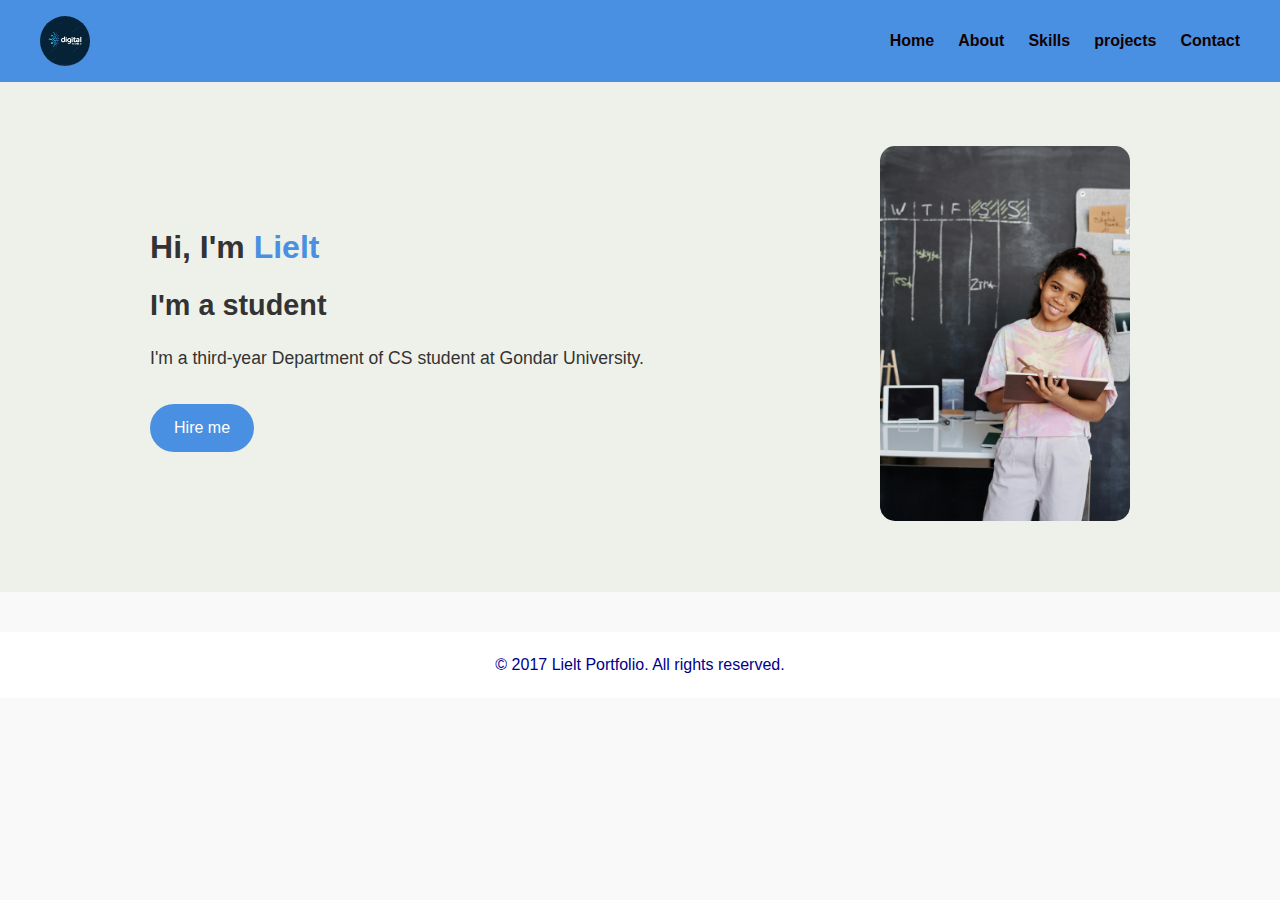
<file: index.html>
<!DOCTYPE html>
<html lang="en">
<head>
  <meta charset="UTF-8" />
  <meta name="viewport" content="width=device-width, initial-scale=1.0"/>
  <title>Home - Lielt Portfolio</title>
  <link rel="stylesheet" href="style.css" />
</head>
<body>
  <header class="navbar">
    <nav class="nav-container">
      <img src="logo.jpg" class="cu" alt="logo">
      <div class="menu-toggle" id="menu-toggle">&#9776;</div>
      <ul class="nav-menu" id="nav-menu">
        <li><a href="index.html">Home</a></li>
        <li><a href="about.html">About</a></li>
        <li><a href="skills.html">Skills</a></li>
        <li><a href="projects.html">projects</a></li>
        <li><a href="contact.html">Contact</a></li>
      </ul>
    </nav>
  </header>
  <section class="home">
    <div class="info">
      <h3>Hi, I'm <span>Lielt</span></h3>
      <h2>I'm a student</h2>
      <p>I'm a third-year <span>Department of CS</span> student at Gondar University.</p>
      <a href="contact.html">Hire me</a>
    </div>
    <div class="image">
      <img src="girl.jpg" alt="girl">
    </div>
  </section>

  <script>
    const toggle = document.getElementById("menu-toggle");
    const menu = document.getElementById("nav-menu");

    toggle.addEventListener("click", () => {
      menu.classList.toggle("active");
    });
  </script>
  <footer class="footer">
    <div class="footer-content">
      <p>&copy; 2017 Lielt Portfolio. All rights reserved.</p>
    </div>
  </footer>
</body>
</html>
</file>
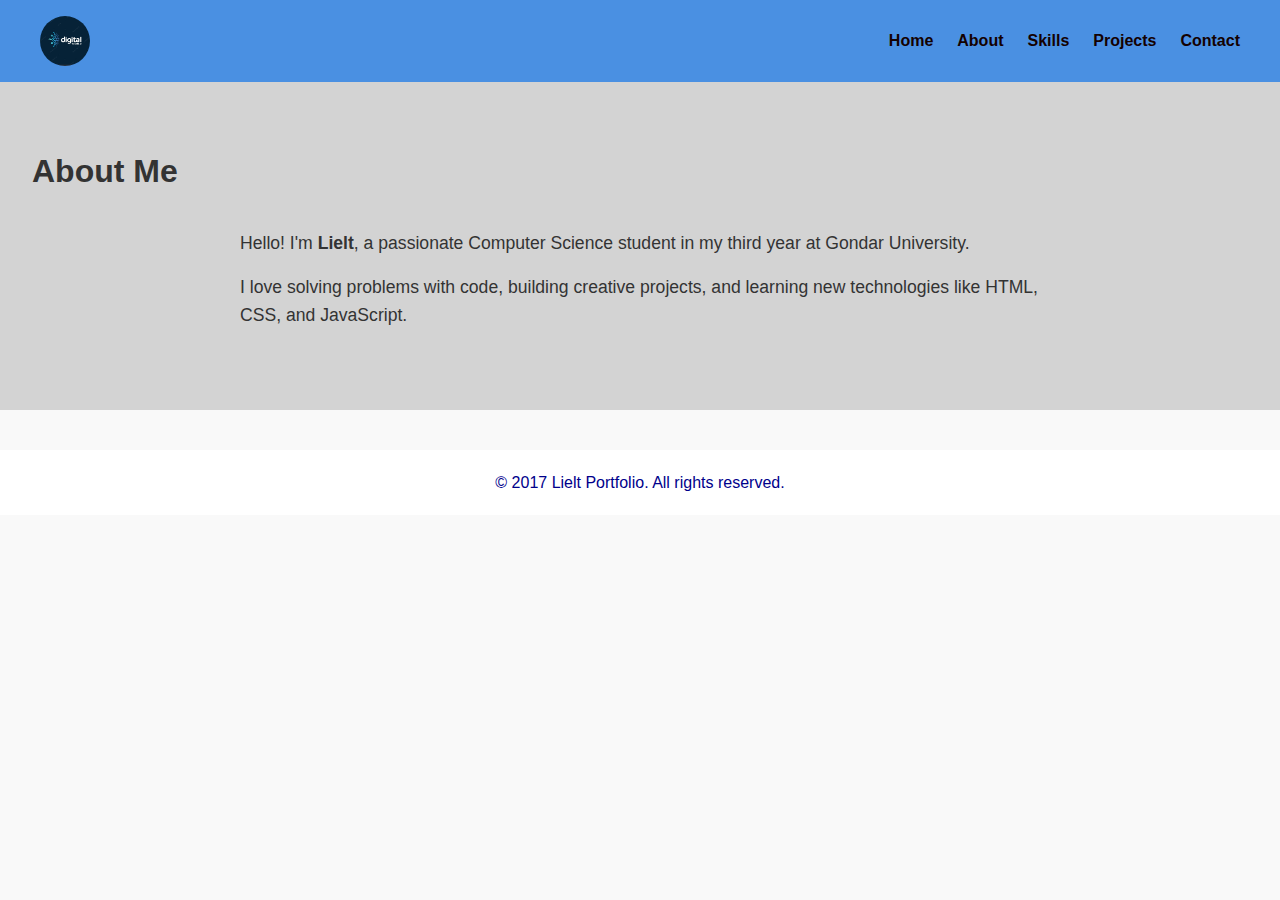
<file: about.html>
<!DOCTYPE html>
<html lang="en">
<head>
  <meta charset="UTF-8" />
  <meta name="viewport" content="width=device-width, initial-scale=1.0"/>
  <title>About - Lielt Portfolio</title>
  <link rel="stylesheet" href="style.css" />
</head>
<body>
  <header class="navbar">
    <nav class="nav-container">
      <img src="logo.jpg" class="cu" alt="logo">
      <div class="menu-toggle" id="menu-toggle">&#9776;</div>
      <ul class="nav-menu" id="nav-menu">
        <li><a href="index.html">Home</a></li>
        <li><a href="about.html">About</a></li>
        <li><a href="skills.html">Skills</a></li>
        <li><a href="projects.html">Projects</a></li>
        <li><a href="contact.html">Contact</a></li>
      </ul>
    </nav>
  </header>
  <section class="about">
    <h2>About Me</h2>
    <div class="about-content">
      <div class="about-text">
        <p>Hello! I'm <strong>Lielt</strong>, a passionate Computer Science student in my third year at Gondar University.</p>
        <p>I love solving problems with code, building creative projects, and learning new technologies like HTML, CSS, and JavaScript.</p>
      </div>
    </div>
  </section>

  <script>
    const toggle = document.getElementById("menu-toggle");
    const menu = document.getElementById("nav-menu");

    toggle.addEventListener("click", () => {
      menu.classList.toggle("active");
    });
  </script>
  <footer class="footer">
    <div class="footer-content">
      <p>&copy; 2017 Lielt Portfolio. All rights reserved.</p>
    </div>
  </footer>
</body>
</html>
</file>
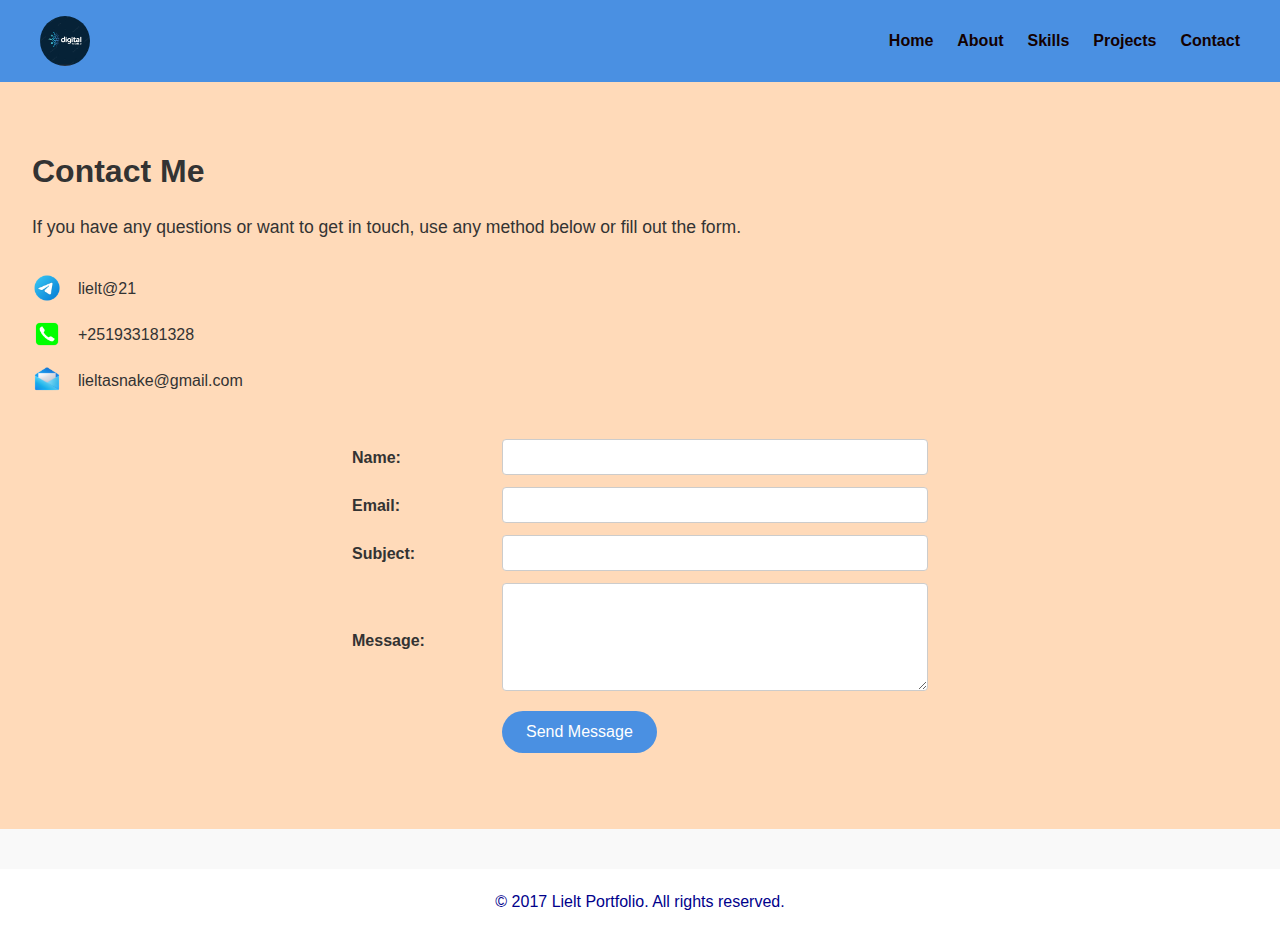
<file: contact.html>
<!DOCTYPE html>
<html lang="en">
<head>
  <meta charset="UTF-8" />
  <meta name="viewport" content="width=device-width, initial-scale=1.0"/>
  <title>Contact - Lielt Portfolio</title>
  <link rel="stylesheet" href="style.css" />
</head>
<body>
  <header class="navbar">
    <nav class="nav-container">
      <img src="logo.jpg" class="cu" alt="logo">
      <div class="menu-toggle" id="menu-toggle">&#9776;</div>
      <ul class="nav-menu" id="nav-menu">
        <li><a href="index.html">Home</a></li>
        <li><a href="about.html">About</a></li>
        <li><a href="skills.html">Skills</a></li>
        <li><a href="projects.html">Projects</a></li>
        <li><a href="contact.html">Contact</a></li>
      </ul>
    </nav>
  </header>
  <section class="contact-section">
    <h1>Contact Me</h1>
    <p>If you have any questions or want to get in touch, use any method below or fill out the form.</p>
    <div class="contact-item">
      <img src="telegram.png" alt="Telegram Icon" class="icon">
      <span>lielt@21</span>
    </div>
    <div class="contact-item">
      <img src="phone.png" alt="Phone Icon" class="icon">
      <span>+251933181328</span>
    </div>
    <div class="contact-item">
      <img src="email.png" alt="Email Icon" class="icon">
      <span>lieltasnake@gmail.com</span>
    </div>
    <form class="contact-form" action="#" method="post">
      <table>
        <tr>
          <td><label for="name">Name:</label></td>
          <td><input type="text" id="name" name="name" required></td>
        </tr>
        <tr>
          <td><label for="email">Email:</label></td>
          <td><input type="email" id="email" name="email" required></td>
        </tr>
        <tr>
          <td><label for="subject">Subject:</label></td>
          <td><input type="text" id="subject" name="subject"></td>
        </tr>
        <tr>
          <td><label for="message">Message:</label></td>
          <td><textarea id="message" name="message" rows="5" required></textarea></td>
        </tr>
        <tr>
          <td></td>
          <td><button type="submit">Send Message</button></td>
        </tr>
      </table>
    </form>
  </section>

  <script>
    const toggle = document.getElementById("menu-toggle");
    const menu = document.getElementById("nav-menu");

    toggle.addEventListener("click", () => {
      menu.classList.toggle("active");
    });
  </script>
  <footer class="footer">
    <div class="footer-content">
      <p>&copy; 2017 Lielt Portfolio. All rights reserved.</p>
    </div>
  </footer>
</body>
</html>
</file>
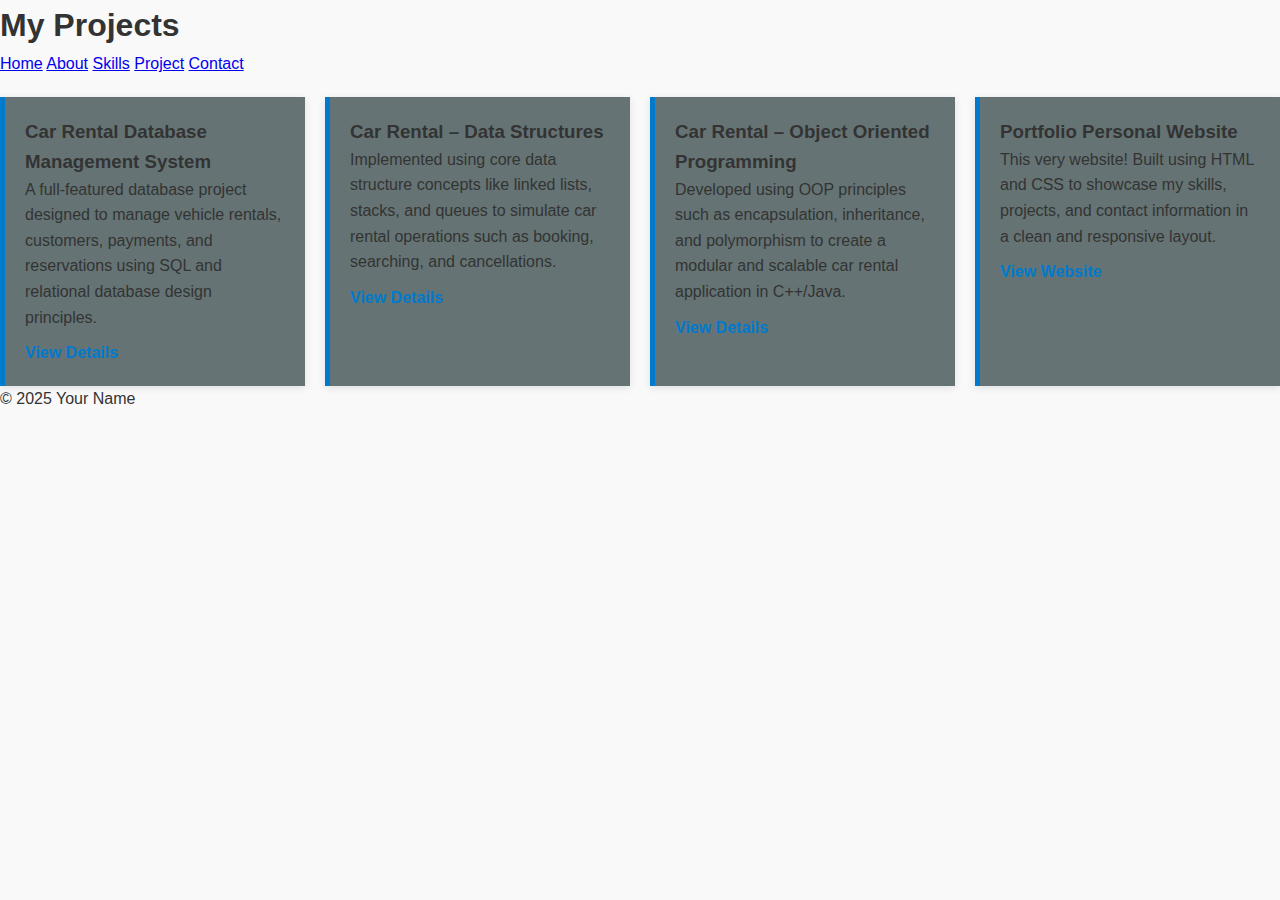
<file: project.html>
<!DOCTYPE html>
<html lang="en">
<head>
  <meta charset="UTF-8" />
  <title>Projects - My Portfolio</title>
  <link rel="stylesheet" href="style.css" />
</head>
<body>
  <header>
    <h1>My Projects</h1>
    <nav>
      <a href="index.html">Home</a>
      <a href="about.html">About</a>
      <a href="skills.html">Skills</a>
      <a href="project.html">Project</a>
      <a href="contact.html">Contact</a>
    </nav>
  </header>

  <main>
    <div class="projects">
      <div class="project-card">
        <h3>Car Rental Database Management System</h3>
        <p>A full-featured database project designed to manage vehicle rentals, customers, payments, and reservations using SQL and relational database design principles.</p>
        <a href="#">View Details</a>
      </div>

      <div class="project-card">
        <h3>Car Rental – Data Structures</h3>
        <p>Implemented using core data structure concepts like linked lists, stacks, and queues to simulate car rental operations such as booking, searching, and cancellations.</p>
        <a href="#">View Details</a>
      </div>

      <div class="project-card">
        <h3>Car Rental – Object Oriented Programming</h3>
        <p>Developed using OOP principles such as encapsulation, inheritance, and polymorphism to create a modular and scalable car rental application in C++/Java.</p>
        <a href="#">View Details</a>
      </div>

      <div class="project-card">
        <h3>Portfolio Personal Website</h3>
        <p>This very website! Built using HTML and CSS to showcase my skills, projects, and contact information in a clean and responsive layout.</p>
        <a href="index.html">View Website</a>
      </div>
    </div>
  </main>

  <footer>
    <p>&copy; 2025 Your Name</p>
  </footer>
</body>
</html>
</file>
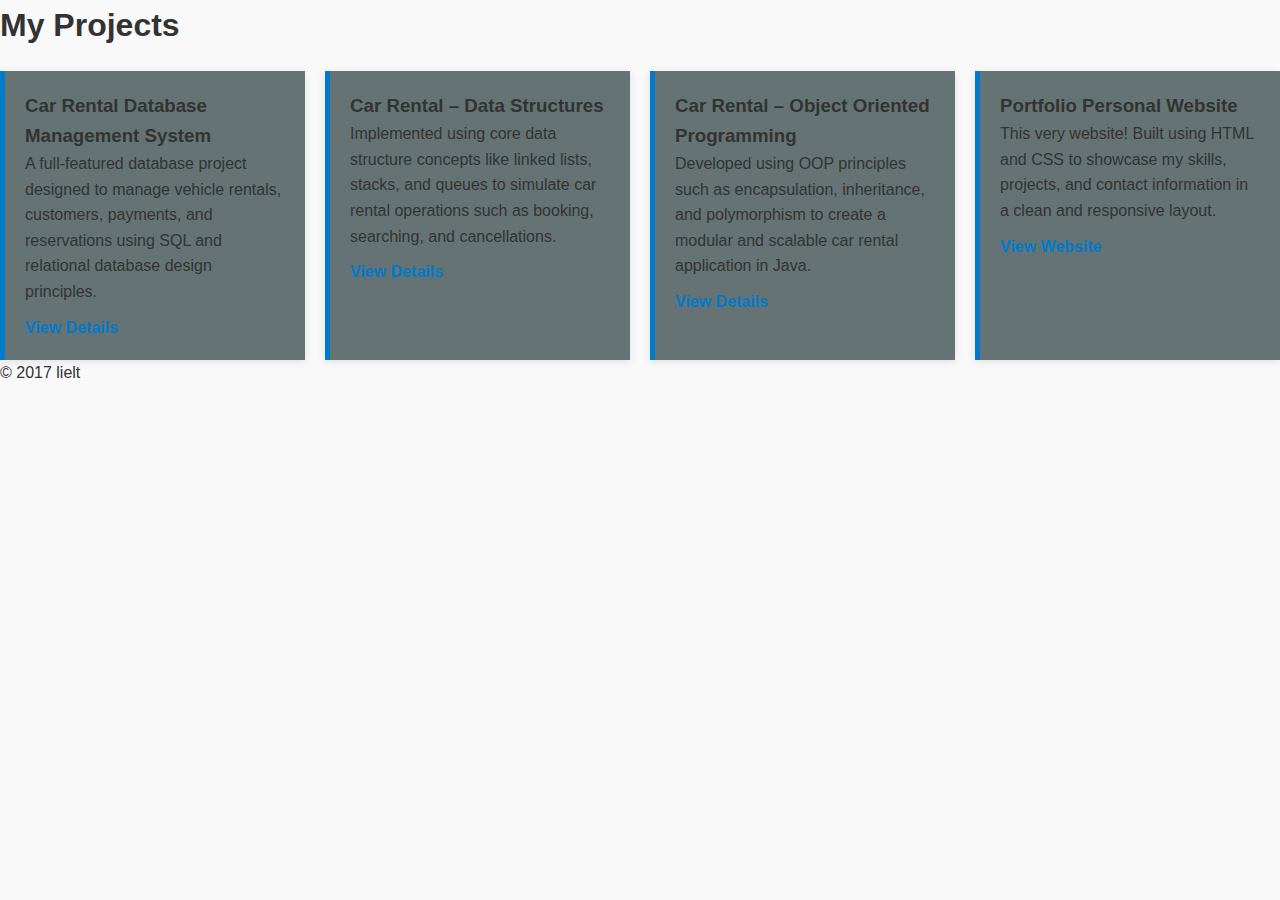
<file: projects.html>
<!DOCTYPE html>
<html lang="en">
<head>
  <meta charset="UTF-8" />
  <title>Projects - My Portfolio</title>
  <link rel="stylesheet" href="style.css" />
</head>
<body>
  <header>
    <h1>My Projects</h1>
  </header>

  <main>
    <div class="projects">
      <div class="project-card">
        <h3>Car Rental Database Management System</h3>
        <p>A full-featured database project designed to manage vehicle rentals, customers, payments, and reservations using SQL and relational database design principles.</p>
        <a href="#">View Details</a>
      </div>

      <div class="project-card">
        <h3>Car Rental – Data Structures</h3>
        <p>Implemented using core data structure concepts like linked lists, stacks, and queues to simulate car rental operations such as booking, searching, and cancellations.</p>
        <a href="#">View Details</a>
      </div>

      <div class="project-card">
        <h3>Car Rental – Object Oriented Programming</h3>
        <p>Developed using OOP principles such as encapsulation, inheritance, and polymorphism to create a modular and scalable car rental application in Java.</p>
        <a href="#">View Details</a>
      </div>

      <div class="project-card">
        <h3>Portfolio Personal Website</h3>
        <p>This very website! Built using HTML and CSS to showcase my skills, projects, and contact information in a clean and responsive layout.</p>
        <a href="index.html">View Website</a>
      </div>
    </div>
  </main>

  <footer>
    <p>&copy; 2017 lielt</p>
  </footer>
</body>
</html>
</file>
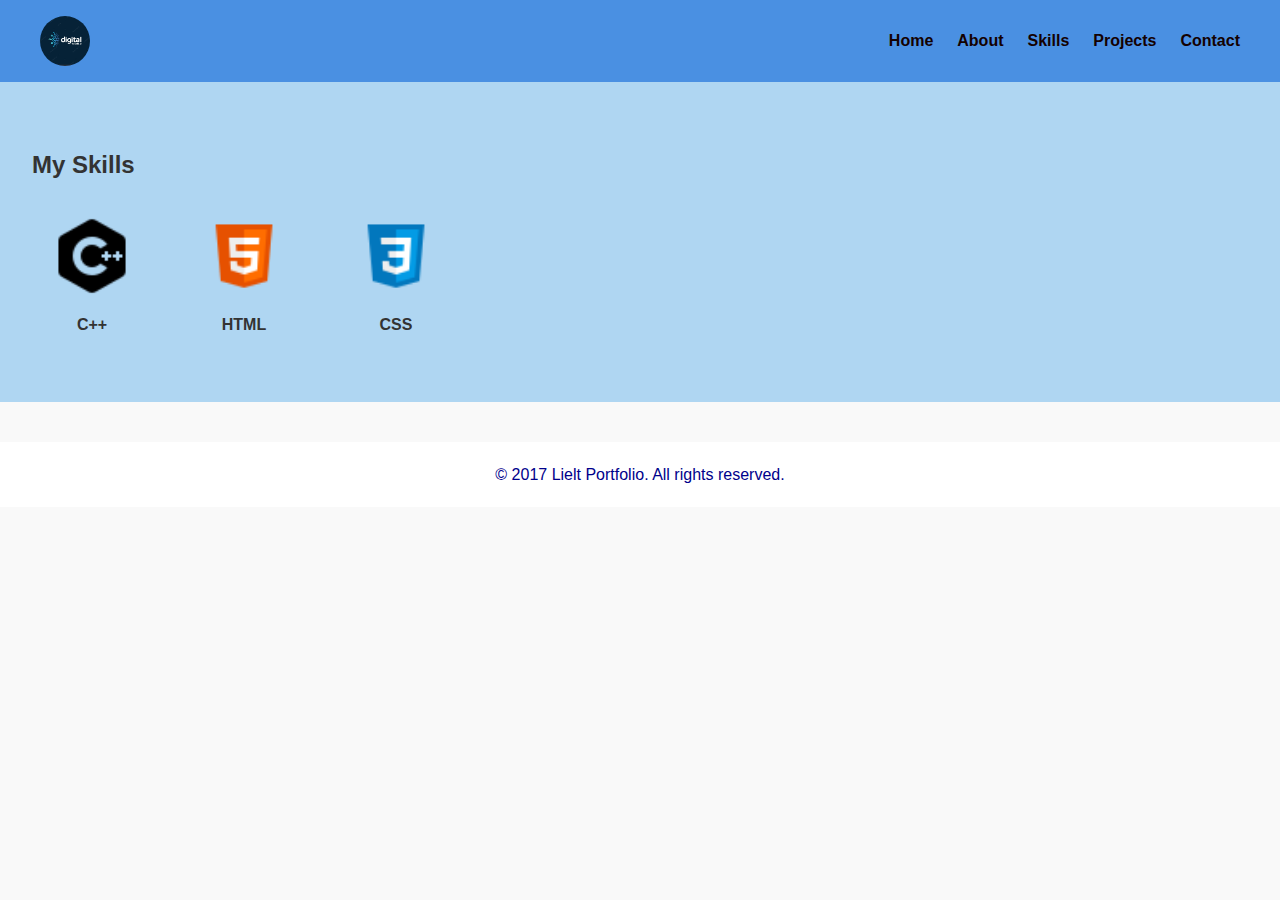
<file: skills.html>
<!DOCTYPE html>
<html lang="en">
<head>
  <meta charset="UTF-8" />
  <meta name="viewport" content="width=device-width, initial-scale=1.0"/>
  <title>Skills - Lielt Portfolio</title>
  <link rel="stylesheet" href="style.css" />
</head>
<body>
  <header class="navbar">
    <nav class="nav-container">
      <img src="logo.jpg" class="cu" alt="logo">
      <div class="menu-toggle" id="menu-toggle">&#9776;</div>
      <ul class="nav-menu" id="nav-menu">
        <li><a href="index.html">Home</a></li>
        <li><a href="about.html">About</a></li>
        <li><a href="skills.html">Skills</a></li>
        <li><a href="projects.html">Projects</a></li>
        <li><a href="contact.html">Contact</a></li>
      </ul>
    </nav>
  </header>
  <section class="skills">
    <h2>My Skills</h2>
    <div class="skill-list">
      <div class="skill-item">
        <img src="c++.png" alt="C++">
        <p>C++</p>
      </div>
      <div class="skill-item">
        <img src="html.png" alt="HTML">
        <p>HTML</p>
      </div>
      <div class="skill-item">
        <img src="css.png" alt="CSS">
        <p>CSS</p>
      </div>
    </div>
  </section>
  <script>
    const toggle = document.getElementById("menu-toggle");
    const menu = document.getElementById("nav-menu");

    toggle.addEventListener("click", () => {
      menu.classList.toggle("active");
    });
  </script>
  <footer class="footer">
    <div class="footer-content">
      <p>&copy; 2017 Lielt Portfolio. All rights reserved.</p>
    </div>
  </footer>
</body>
</html>
</file>
<file: style.css>
* {
  margin: 0;
  padding: 0;
  box-sizing: border-box;
  font-family: 'Segoe UI', Tahoma, Geneva, Verdana, sans-serif;
}


body {
  line-height: 1.6;
  background-color: #f9f9f9;
  color: #333;

.navbar {
  background-color: #4a90e2;
  padding: 1rem 2rem;
  position: sticky;
  top: 0;
  z-index: 1000;
}
.nav-menu li a {
  transition: color 0.7s ease;
  transition-duration: 0.5s;
}

.nav-menu li a:hover {
  color: #880dcf; 
   transition-duration: 0.5s;
   transition: all;
}
.nav-container {
  display: flex;
  justify-content: space-between;
  align-items: center;
  max-width: 1200px;
  margin: auto;
}

.nav-container img.cu {
  width: 50px;
  height: 50px;
  border-radius: 50%;
  object-fit: cover;
}
.nav-menu {
  display: flex;
  list-style: none;
  gap: 1.5rem; 
}

.nav-menu li a {
  color: rgb(20, 1, 1);
  text-decoration: none;
  font-weight: bold;
}

.nav-menu li a:hover {
  text-decoration: underline;
  transition-duration: 0.5s;
   transition: all;

}
.menu-toggle {
  display: none;
  font-size: 2rem;
  color: rgb(27, 40, 231);
  cursor: pointer;
}
.home {
  display: flex;
  flex-wrap: wrap;
  align-items: center;
  justify-content: space-around;
  padding: 4rem 2rem;
  background-color: #eef1e9;
}

.home .info {
  max-width: 500px;
}

.home h3 {
  font-size: 2rem;
  color: #333;
}

.home h3 span {
  color: #4a90e2;
}

.home h2 {
  font-size: 1.8rem;
  margin-top: 0.5rem;
}

.home p {
  margin: 1rem 0;
  font-size: 1.1rem;
}

.home a {
  display: inline-block;
  padding: 0.7rem 1.5rem;
  background-color: #4a90e2;
  color: white;
  border-radius: 25px;
  text-decoration: none;
  margin-top: 1rem;
  transition: background 0.3s;
}

.home a:hover {
  background-color: #357abd;
}

.home .image img {
  width: 250px;
  border-radius: 15px;
  object-fit: cover;
}
.about {
  padding: 4rem 2rem;
  background-color: lightgrey;
  text-align: left;
}
.about h2 {
  margin-bottom: 2rem;
  font-size: 2rem;
}

.about-content {
  max-width: 800px;
  margin: auto;
}

.about-text p {
  font-size: 1.1rem;
  margin-bottom: 1rem;
}

.skills {
  padding: 4rem 2rem;
  background-color: #afd6f2;
  text-align: left;
}

.skills h2 {
  margin-bottom: 2rem;
}

.skill-list {
  display: flex;
  justify-content: flex-start;
  gap: 2rem;
  flex-wrap: wrap;
}

.skill-item {
  width: 120px;
  text-align: center;
}

.skill-item img {
  width: 80px;
  height: 80px;
  object-fit: contain;
}

.skill-item p {
  margin-top: 0.5rem;
  font-weight: bold;
}

.contact-section {
  padding: 4rem 2rem;
  background-color: peachpuff;
  text-align: left;
}

.contact-section h1 {
  font-size: 2rem;
  margin-bottom: 1rem;
}

.contact-section p {
  margin-bottom: 2rem;
  font-size: 1.1rem;
}

.contact-item {
  display: flex;
  align-items: center;
  gap: 1rem;
  margin-bottom: 1rem;
}

.contact-item img.icon {
  width: 30px;
  height: 30px;
  object-fit: contain;
}

.contact-form {
  margin-top: 2rem;
  max-width: 600px;
  margin-left: auto;
  margin-right: auto;
}

.contact-form table {
  width: 100%;
  border-spacing: 0.75rem;
}

.contact-form td label {
  font-weight: bold;
  vertical-align: top;
}

.contact-form input[type="text"],
.contact-form input[type="email"],
.contact-form textarea {
  width: 100%;
  padding: 0.5rem;
  border: 1px solid #ccc;
  border-radius: 4px;
  resize: vertical;
  font-size: 1rem;
}

.contact-form button {
  padding: 0.75rem 1.5rem;
  background-color: #4a90e2;
  color: white;
  border: none;
  border-radius: 25px;
  cursor: pointer;
  font-size: 1rem;
  transition: background 0.3s;
}

.contact-form button:hover {
  background-color: #357abd;
}

.footer {
  background-color: #fff;
  color: darkblue;
  text-align: center;
  padding: 20px 0;
  margin-top: 40px;
}

.footer-content {
  max-width: 1000px;
  margin: 0 auto;
}

.footer-socials {
  margin-top: 10px;
}

.footer-socials a {
  display: inline-block;
  margin: 0 10px;
  transition: transform 0.2s;
}

.footer-socials a:hover {
  transform: scale(1.1);
}

.footer-socials img {
  width: 24px;
  height: 24px;
  filter: brightness(0) invert(1);
}

.projects {
  display: grid;
  grid-template-columns: repeat(auto-fit, minmax(260px, 1fr));
  gap: 20px;
  margin-top: 20px;
}

.project-card {
  background-color: #657374;
  padding: 20px;
  border-left: 5px solid #007acc;
  box-shadow: 0 2px 8px rgba(0,0,0,0.1);
  transition: transform 0.2s ease;
}

.project-card:hover {
  transform: translateY(-5px);
}

.project-card h3 {
  margin-top: 0;
}

.project-card a {
  display: inline-block;
  margin-top: 10px;
  color: #007acc;
  text-decoration: none;
  font-weight: bold;
}

.project-card a:hover {
  text-decoration: underline;
}
@media (max-width: 720px) {
  .nav-menu {
    flex-direction: column;
    background-color:silver
    position: absolute;
    top: 70px;
    right: 0;
    width: 200px;
    display: none;
  }
  .nav-menu.active {
    display: flex;
  }
  .menu-toggle {
    display: block;
  }
  .home {
    flex-direction: column;
    text-align: center;
  }
  .home .image img {
    margin-top: 2rem;
  }
  .skill-list {
    flex-direction: column;
    align-items: center;
  }
  .about, .skills, .contact-section {
    text-align: center;
  }
  .about-text p,
  .contact-section p {
    text-align: center;
  }
  .contact-item {
    flex-direction: column;
    align-items: center;
  }
  .contact-form table {
    border-spacing: 0.5rem;
  }
  .contact-form td {
    display: block;
    width: 100%;
  }
  .contact-form td + td {
    margin-top: 0.5rem;
  }
  .contact-form tr:last-child td {
    text-align: center;
  }
}
</file>
